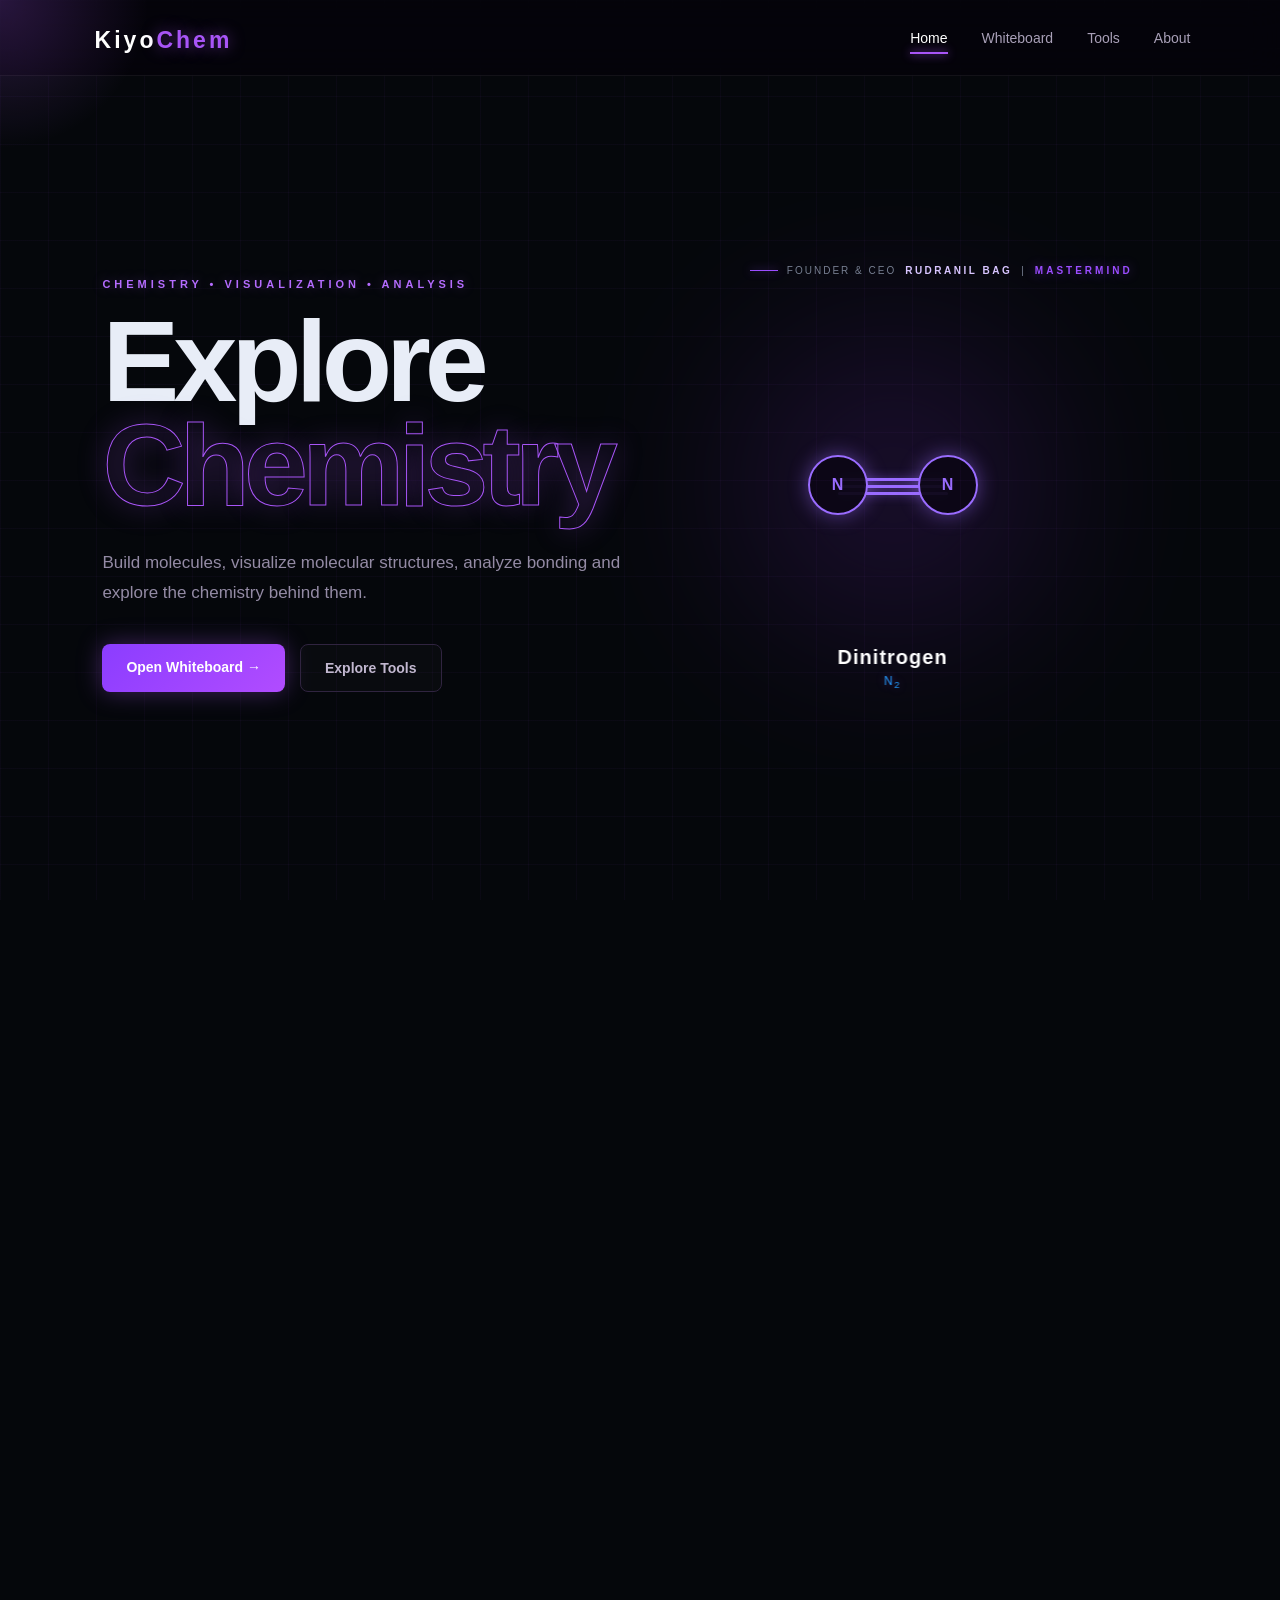
<file: index.html>
<!DOCTYPE html>
<html lang="en">

<head>

    <meta charset="UTF-8">

    <meta name="viewport" content="width=device-width, initial-scale=1.0">

    <title>KiyoChem — Molecular Visualization &amp; Analysis</title>

    <link rel="stylesheet" href="home.css">
    <link rel="stylesheet" href="style.css">

    <!-- HOMEPAGE SCRIPTS WITH DEFER -->
    <script src="home.js" defer></script>
    <script src="h-molecules.js" defer></script>

</head>

<body>


<!-- =========================================================
     NAVIGATION
========================================================= -->

<header class="navbar">

    <a href="index.html" class="logo">
        Kiyo<span>Chem</span>
    </a>

    <nav>

        <a href="index.html" class="active">
            Home
        </a>

        <a href="whiteboard.html">
            Whiteboard
        </a>

        <a href="#tools">
            Tools
        </a>

        <a href="#about">
            About
        </a>

    </nav>

</header>



<!-- =========================================================
     MAIN
========================================================= -->

<main>


    <!-- =====================================================
         HERO
    ====================================================== -->

    <section class="hero">


        <!-- HERO TEXT -->

        <div class="hero-content">

            <p class="eyebrow">
                CHEMISTRY • VISUALIZATION • ANALYSIS
            </p>


            <h1>
                Explore<br>
                <span>Chemistry</span>
            </h1>


            <p class="hero-description">

                Build molecules, visualize molecular structures,
                analyze bonding and explore the chemistry behind them.

            </p>


            <div class="hero-buttons">

                <a
                    href="whiteboard.html"
                    class="primary-button"
                >
                    Open Whiteboard →
                </a>


                <a
                    href="#tools"
                    class="secondary-button"
                >
                    Explore Tools
                </a>

            </div>

        </div>



        <!-- =================================================
             MOLECULAR VISUALIZATION
        ================================================== -->

        <div class="molecule-container">

            <div class="founder-signature">

                <span>Founder &amp; CEO</span>

                <b>Rudranil Bag</b>

                <span>|</span>

                <em>Mastermind</em>

            </div>


            <div class="molecule-glow"></div>

            <div
                class="molecule"
                id="heroMolecule"
            ></div>

        </div>

    </section>



    <!-- =====================================================
         TOOLS
    ====================================================== -->

    <section
        class="tools"
        id="tools"
    >

        <div class="section-heading">

            <p class="eyebrow">
                KIYOTAKA LABS
            </p>

            <h2>
                Built for chemistry.
            </h2>

        </div>


        <div class="tool-grid">


            <!-- TOOL 01 -->

            <a
                href="whiteboard.html"
                class="tool-card tool-link"
            >

                <div class="tool-number">
                    01
                </div>

                <h3>
                    2D Molecular Builder
                </h3>

                <p>
                    Construct molecular structures interactively
                    using atoms, bonds and lone pairs.
                </p>

                <span>
                    Available now →
                </span>

            </a>



            <!-- TOOL 02 -->

            <div class="tool-card">

                <div class="tool-number">
                    02
                </div>

                <h3>
                    Bond Analysis
                </h3>

                <p>
                    Analyze bond order, sigma bonds, lone pairs
                    and electron domains.
                </p>

                <span>
                    In development →
                </span>

            </div>



            <!-- TOOL 03 -->

            <div class="tool-card">

                <div class="tool-number">
                    03
                </div>

                <h3>
                    Molecular Geometry
                </h3>

                <p>
                    Explore VSEPR-based electron and molecular
                    geometries and bond angles.
                </p>

                <span>
                    In development →
                </span>

            </div>



            <!-- TOOL 04 -->

            <div class="tool-card">

                <div class="tool-number">
                    04
                </div>

                <h3>
                    IUPAC Nomenclature
                </h3>

                <p>
                    Generate systematic names from molecular
                    structures.
                </p>

                <span>
                    Coming soon →
                </span>

            </div>

        </div>

    </section>



    <!-- =====================================================
         ABOUT
    ====================================================== -->

    <section
        class="about"
        id="about"
    >

        <div class="about-number">
            05
        </div>


        <div>

            <p class="eyebrow">
                ABOUT
            </p>


            <h2>
                Chemistry,<br>
                made visual.
            </h2>


            <!-- FOUNDER -->

            <p class="founder-about">
                Founded and led by
                <strong>Rudranil Bag</strong>
                <span>Founder &amp; CEO, Kiyotaka Labs</span>
            </p>


            <p class="about-text">

                Kiyotaka Labs is an experimental chemistry platform
                focused on molecular visualization, analysis and
                interactive learning.

            </p>

        </div>

    </section>



    <!-- =====================================================
         CTA
    ====================================================== -->

    <section class="cta">

        <p class="eyebrow">
            KIYOCHEM
        </p>

        <h2>
            Build.<br>
            <span>Understand.</span>
        </h2>

        <p>
            Explore chemistry through interactive molecular visualization.
        </p>

        <a
            href="whiteboard.html"
            class="primary-button"
        >
            Launch Molecular Builder →
        </a>

    </section>

</main>



<!-- =========================================================
     FOOTER
========================================================= -->

<footer>

    <div class="footer-logo">
        Kiyo<span>Chem</span>
    </div>

    <p>
        A KiyotakaLabs Project • Molecular Visualization • Chemistry
    </p>

</footer>

</body>

</html>
</file>
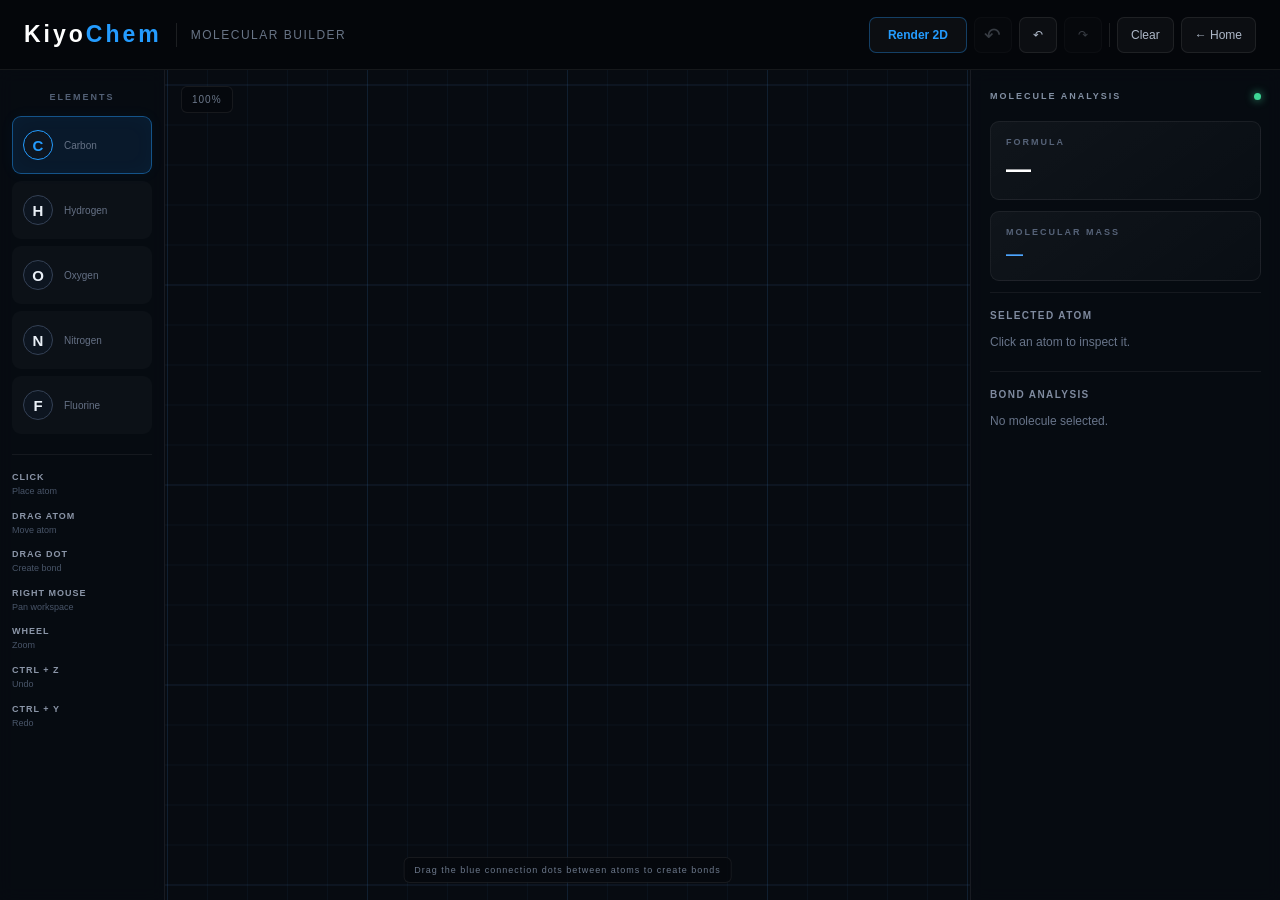
<file: whiteboard.html>
<!DOCTYPE html>
<html lang="en">

<head>

    <meta charset="UTF-8">

    <meta name="viewport"
          content="width=device-width, initial-scale=1.0">

    <title>KiyoChem — Molecular Builder</title>

    <link rel="stylesheet" href="style.css">

</head>

<body>

    <!-- =====================================================
         TOP BAR
    ====================================================== -->

    <header class="topbar">

        <div class="brand">

            <a href="index.html">
                Kiyo<span>Chem</span>
            </a>

            <div class="divider"></div>

            <span class="page-title">
                Molecular Builder
            </span>

        </div>


        <div class="actions">

            <div class="actions">

            <!-- 2D RENDER BUTTON -->
            <button
                id="render2dBtn"
                title="2D Render"
                type="button"
            >
                Render 2D
            </button>


            <button
                id="undoBtn"
                title="Undo (Ctrl+Z)"
                type="button"
            >
                ↶
            </button>

            <button
                id="undoBtn"
                title="Undo (Ctrl+Z)"
                type="button"
            >
                ↶
            </button>


            <button
                id="redoBtn"
                title="Redo (Ctrl+Y)"
                type="button"
            >
                ↷
            </button>


            <div class="divider"></div>


            <button
                id="clearBtn"
                type="button"
            >
                Clear
            </button>


            <a
                href="index.html"
                class="home-btn"
            >
                ← Home
            </a>

        </div>

    </header>



    <!-- =====================================================
         MAIN APPLICATION
    ====================================================== -->

    <main class="workspace">


        <!-- =================================================
             ELEMENT TOOLBAR
        ================================================== -->

        <aside class="element-toolbar">


            <div class="toolbar-title">
                ELEMENTS
            </div>


            <!-- CARBON -->

            <button
                class="element-btn active"
                data-element="C"
                type="button"
            >

                <strong>C</strong>

                <span>
                    Carbon
                </span>

            </button>


            <!-- HYDROGEN -->

            <button
                class="element-btn"
                data-element="H"
                type="button"
            >

                <strong>H</strong>

                <span>
                    Hydrogen
                </span>

            </button>


            <!-- OXYGEN -->

            <button
                class="element-btn"
                data-element="O"
                type="button"
            >

                <strong>O</strong>

                <span>
                    Oxygen
                </span>

            </button>


            <!-- NITROGEN -->

            <button
                class="element-btn"
                data-element="N"
                type="button"
            >

                <strong>N</strong>

                <span>
                    Nitrogen
                </span>

            </button>


            <!-- FLUORINE -->

            <button
                class="element-btn"
                data-element="F"
                type="button"
            >

                <strong>F</strong>

                <span>
                    Fluorine
                </span>

            </button>



            <!-- =================================================
                 HELP
            ================================================== -->

            <div class="toolbar-help">


                <div>

                    <b>
                        Click
                    </b>

                    <span>
                        Place atom
                    </span>

                </div>


                <div>

                    <b>
                        Drag atom
                    </b>

                    <span>
                        Move atom
                    </span>

                </div>


                <div>

                    <b>
                        Drag dot
                    </b>

                    <span>
                        Create bond
                    </span>

                </div>


                <div>

                    <b>
                        Right mouse
                    </b>

                    <span>
                        Pan workspace
                    </span>

                </div>


                <div>

                    <b>
                        Wheel
                    </b>

                    <span>
                        Zoom
                    </span>

                </div>


                <div>

                    <b>
                        Ctrl + Z
                    </b>

                    <span>
                        Undo
                    </span>

                </div>


                <div>

                    <b>
                        Ctrl + Y
                    </b>

                    <span>
                        Redo
                    </span>

                </div>

            </div>

        </aside>



        <!-- =================================================
             INFINITE CANVAS
        ================================================== -->

        <section
            class="canvas-area"
            id="canvasArea"
        >


            <!-- ZOOM INDICATOR -->

            <div id="zoomDisplay">
                100%
            </div>


            <!-- MAIN CANVAS -->

            <canvas
                id="canvas"
            ></canvas>


            <!-- WORKSPACE HINT -->

            <div class="canvas-hint">

                Drag the blue connection dots
                between atoms to create bonds

            </div>


        </section>



        <!-- =================================================
             ANALYSIS PANEL
        ================================================== -->

        <aside id="analysis">


            <!-- HEADER -->

            <div class="analysis-header">

                <span>
                    MOLECULE ANALYSIS
                </span>

                <span
                    class="status-dot"
                    aria-label="Workspace ready"
                ></span>

            </div>



            <!-- FORMULA -->

            <div class="infoBox">

                <label>
                    FORMULA
                </label>

                <div id="formula">
                    —
                </div>

            </div>



            <!-- MOLECULAR MASS -->

            <div class="infoBox">

                <label>
                    MOLECULAR MASS
                </label>

                <div id="mass">
                    —
                </div>

            </div>



            <!-- SELECTED ATOM -->

            <div class="panel-section">

                <h3>
                    Selected Atom
                </h3>

                <div id="atomInfo">
                    Click an atom to inspect it.
                </div>

            </div>



            <!-- BOND / VSEPR ANALYSIS -->

            <div class="panel-section">

                <h3>
                    Bond Analysis
                </h3>

                <div id="bondInfo">
                    No atom selected.
                </div>

            </div>



            <!-- WARNINGS -->

            <div id="warnings"></div>


        </aside>


    </main>



    <!-- =====================================================
         BUILDER JAVASCRIPT
    ====================================================== -->

    <script src="script.js"></script>

</body>

</html>
</file>
<file: home.css>
/* =========================================================
   KIYOCHEM — FUTURISTIC CHEMISTRY HOME
   PURPLE / UNCOMMON THEME
========================================================= */

* {
    margin: 0;
    padding: 0;
    box-sizing: border-box;
}

html {
    scroll-behavior: smooth;
}

body {
    background: #05030b;
    color: #eee8f7;
    font-family: Arial, Helvetica, sans-serif;
    overflow-x: hidden;
}


/* =========================================================
   BACKGROUND
========================================================= */

body::before {
    content: "";
    position: fixed;
    inset: 0;
    background-image:
        linear-gradient(
            rgba(150, 60, 255, 0.045) 1px,
            transparent 1px
        ),
        linear-gradient(
            90deg,
            rgba(150, 60, 255, 0.045) 1px,
            transparent 1px
        );
    background-size: 50px 50px;
    pointer-events: none;
    z-index: -5;
}

body::after {
    content: "";
    position: fixed;
    width: 700px;
    height: 700px;
    top: -300px;
    right: -250px;
    background: rgba(150, 40, 255, 0.16);
    filter: blur(140px);
    border-radius: 50%;
    pointer-events: none;
    z-index: -4;
}


/* =========================================================
   NAVBAR
========================================================= */

.navbar {
    position: fixed;
    top: 0;
    left: 0;
    width: 100%;
    height: 76px;
    padding: 0 7%;
    display: flex;
    align-items: center;
    justify-content: space-between;
    background: rgba(5, 3, 11, 0.72);
    backdrop-filter: blur(18px);
    border-bottom: 1px solid rgba(255, 255, 255, 0.06);
    z-index: 1000;
    transition: background 0.3s ease, box-shadow 0.3s ease;
}

.logo {
    color: white;
    font-size: 23px;
    font-weight: 800;
    letter-spacing: 3px;
    text-decoration: none;
    transform: translate(5px, 3px);
}

.logo span {
    color: #a855f7;
    text-shadow: 0 0 15px rgba(168, 85, 247, 0.55);
}

nav {
    display: flex;
    gap: 34px;
}

nav a {
    color: #a9a0b8;
    text-decoration: none;
    font-size: 14px;
    position: relative;
    transition: color 0.25s ease;
}

nav a:hover,
nav a.active {
    color: white;
}

nav a::after {
    content: "";
    position: absolute;
    left: 0;
    bottom: -8px;
    width: 0;
    height: 2px;
    background: #a855f7;
    box-shadow: 0 0 10px #a855f7;
    transition: width 0.3s ease;
}

nav a:hover::after,
nav a.active::after {
    width: 100%;
}


/* =========================================================
   HERO
========================================================= */

.hero {
    min-height: 100vh;
    padding: 150px 8% 80px;
    display: flex;
    align-items: center;
    justify-content: space-between;
    gap: 70px;
    position: relative;
}

.hero-content {
    max-width: 650px;
    position: relative;
    z-index: 5;
    animation: heroIn 1s ease forwards;
}

@keyframes heroIn {
    from {
        opacity: 0;
        transform: translateY(35px);
    }
    to {
        opacity: 1;
        transform: translateY(0);
    }
}


/* =========================================================
   EYEBROW & HERO TEXT
========================================================= */

.eyebrow {
    color: #b56cff;
    font-size: 11px;
    font-weight: 700;
    letter-spacing: 4px;
    margin-bottom: 20px;
    text-shadow: 0 0 12px rgba(181, 108, 255, 0.35);
}

.hero h1 {
    font-size: clamp(70px, 9vw, 125px);
    line-height: 0.9;
    letter-spacing: -6px;
    font-weight: 800;
}

.hero h1 span {
    color: transparent;
    -webkit-text-stroke: 1px #a855f7;
    text-shadow: 0 0 30px rgba(168, 85, 247, 0.25);
}

.hero-description {
    max-width: 540px;
    margin-top: 30px;
    color: #948ba5;
    font-size: 17px;
    line-height: 1.8;
}


/* =========================================================
   HERO BUTTONS
========================================================= */

.hero-buttons {
    display: flex;
    gap: 15px;
    margin-top: 35px;
    flex-wrap: wrap;
}

.primary-button,
.secondary-button {
    padding: 15px 24px;
    border-radius: 8px;
    text-decoration: none;
    font-size: 14px;
    font-weight: 700;
    transition:
        transform 0.3s ease,
        box-shadow 0.3s ease,
        border-color 0.3s ease,
        color 0.3s ease;
}

.primary-button {
    color: white;
    background: linear-gradient(135deg, #8b3dff, #b14cff);
    box-shadow: 0 0 25px rgba(168, 85, 247, 0.35);
}

.primary-button:hover {
    transform: translateY(-4px);
    box-shadow: 0 0 35px rgba(168, 85, 247, 0.65);
}

.secondary-button {
    color: #c2b8d0;
    border: 1px solid #302440;
    background: rgba(255, 255, 255, 0.02);
}

.secondary-button:hover {
    color: white;
    border-color: #a855f7;
    transform: translateY(-4px);
    box-shadow: 0 0 20px rgba(168, 85, 247, 0.18);
}


/* =========================================================
   MOLECULE CONTAINER & CANVAS
========================================================= */

.molecule-container {
    width: 450px;
    height: 450px;
    flex-shrink: 0;
    position: relative;
    display: flex;
    align-items: center;
    justify-content: center;
    transform: translateX(-60px);
    z-index: 2;
    transition: transform 0.18s ease-out;
}

.molecule-glow {
    position: absolute;
    width: 310px;
    height: 310px;
    background: #9d3cff;
    opacity: 0.14;
    filter: blur(90px);
    border-radius: 50%;
    animation: glowPulse 4s infinite alternate;
    pointer-events: none;
}

@keyframes glowPulse {
    from {
        transform: scale(0.85);
        opacity: 0.08;
    }
    to {
        transform: scale(1.15);
        opacity: 0.22;
    }
}

.molecule {
    position: relative;
    width: 360px;
    height: 360px;
    opacity: 1; /* Default set to 1 so canvas shows up immediately */
    transition: opacity 0.8s ease;
    animation: moleculeFloat 7s ease-in-out infinite;
    transform-style: preserve-3d;
}

.molecule.visible {
    opacity: 1;
}

@keyframes moleculeFloat {
    0%, 100% {
        margin-top: 0;
    }
    50% {
        margin-top: -18px;
    }
}


/* =========================================================
   DYNAMIC ATOMS
========================================================= */

.molecule .atom {
    position: absolute;
    width: 60px;
    height: 60px;
    border-radius: 50%;
    display: flex;
    align-items: center;
    justify-content: center;
    color: white;
    font-size: 16px;
    font-weight: 700;
    background: rgba(12, 7, 22, 0.94);
    border: 2px solid #a855f7;
    box-shadow: 0 0 15px rgba(168, 85, 247, 0.40), inset 0 0 20px rgba(168, 85, 247, 0.10);
    z-index: 10;
    user-select: none;
    pointer-events: none;
    /* Removed transform: translate(-50%, -50%) so JS layout math aligns perfectly */
}

/* Carbon */
.molecule .atom-c {
    border-color: #a855f7;
    box-shadow: 0 0 20px rgba(168, 85, 247, 0.48);
}

/* Hydrogen */
.molecule .atom-h {
    width: 44px;
    height: 44px;
    font-size: 13px;
    border-color: #c9bfd8;
    color: #aeb8c8;
    box-shadow: 0 0 14px rgba(201, 191, 216, 0.25);
}

/* Oxygen */
.molecule .atom-o {
    border-color: #ff5066;
    color: #ff5066;
    box-shadow: 0 0 20px rgba(255, 80, 102, 0.38);
}

/* Nitrogen */
.molecule .atom-n {
    border-color: #9a6cff;
    color: #9a6cff;
    box-shadow: 0 0 20px rgba(154, 108, 255, 0.48);
}

/* Fluorine */
.molecule .atom-f {
    border-color: #45ddb0;
    box-shadow: 0 0 20px rgba(69, 221, 176, 0.38);
}


/* =========================================================
   DYNAMIC BONDS
========================================================= */

.dynamic-bond {
    position: absolute;
    height: 3px !important;
    background-color: #a855f7;
    transform-origin: 0% 50% !important;
    border-radius: 99px;
    box-shadow: 0 0 8px rgba(168, 85, 247, 0.85);
    z-index: 1;
    pointer-events: none;
}


/* =========================================================
   MOLECULE LABEL
========================================================= */

.molecule-label {
    position: absolute;
    left: 50%;
    bottom: -36px;
    transform: translateX(-50%);
    display: flex;
    flex-direction: column;
    align-items: center;
    gap: 5px;
    white-space: nowrap;
    pointer-events: none;
    z-index: 20;
}

.molecule-label strong {
    color: #eee8f7;
    font-size: 20px;
    font-weight: 700;
    letter-spacing: 1px;
}

.molecule-label span {
    color: #b56cff;
    font-size: 11px;
    letter-spacing: 3px;
    text-shadow: 0 0 10px rgba(181, 108, 255, 0.35);
}

.molecule-label sub {
    font-size: 0.8em;
    vertical-align: sub;
}


/* =========================================================
   FOUNDER SIGNATURE
========================================================= */

.founder-signature {
    position: absolute;
    top: 5px;
    right: -15px;
    display: flex;
    align-items: center;
    gap: 9px;
    white-space: nowrap;
    font-size: 10px;
    letter-spacing: 2px;
    text-transform: uppercase;
    color: #777f91;
    z-index: 10;
    opacity: 0;
    animation: founderReveal 1.2s ease forwards;
    animation-delay: 0.8s;
}

.founder-signature::before {
    content: "";
    width: 28px;
    height: 1px;
    background: #9b4dff;
    box-shadow: 0 0 8px rgba(155, 77, 255, 0.7);
}

.founder-signature b {
    color: #d8c5ff;
    font-weight: 700;
    letter-spacing: 2.5px;
}

.founder-signature em {
    color: #9b4dff;
    font-style: normal;
    font-weight: 700;
    letter-spacing: 3px;
    text-shadow: 0 0 12px rgba(155, 77, 255, 0.45);
}

@keyframes founderReveal {
    from {
        opacity: 0;
        transform: translateY(-8px) translateX(10px);
    }
    to {
        opacity: 1;
        transform: translateY(0) translateX(0);
    }
}


/* =========================================================
   TOOLS
========================================================= */

.tools {
    padding: 130px 8%;
    border-top: 1px solid rgba(255, 255, 255, 0.05);
}

.section-heading {
    max-width: 650px;
    margin-bottom: 60px;
}

.section-heading h2 {
    font-size: 55px;
    letter-spacing: -2px;
}

.tool-grid {
    display: grid;
    grid-template-columns: repeat(4, 1fr);
    gap: 16px;
}

.tool-card {
    min-height: 390px;
    padding: 28px;
    background: linear-gradient(
        145deg,
        rgba(255, 255, 255, 0.045),
        rgba(255, 255, 255, 0.01)
    );
    border: 1px solid rgba(255, 255, 255, 0.07);
    border-radius: 14px;
    text-decoration: none;
    color: inherit;
    transition:
        transform 0.4s ease,
        border-color 0.4s ease,
        background 0.4s ease;
    position: relative;
    overflow: hidden;
}

.tool-card::before {
    content: "";
    position: absolute;
    width: 180px;
    height: 180px;
    right: -90px;
    bottom: -90px;
    background: #a855f7;
    opacity: 0;
    filter: blur(70px);
    transition: opacity 0.4s ease;
    pointer-events: none;
}

.tool-card:hover {
    transform: translateY(-10px);
    border-color: rgba(168, 85, 247, 0.55);
    box-shadow: 0 15px 45px rgba(120, 40, 200, 0.08);
}

.tool-card:hover::before {
    opacity: 0.28;
}

.tool-link {
    display: block;
    cursor: pointer;
}

.tool-number {
    color: #685a78;
    font-size: 13px;
    margin-bottom: 50px;
}

.tool-card h3 {
    font-size: 21px;
    margin-bottom: 15px;
}

.tool-card p {
    color: #81778f;
    line-height: 1.7;
    font-size: 14px;
}

.tool-card span {
    display: block;
    margin-top: 25px;
    color: #b56cff;
    font-size: 13px;
    text-shadow: 0 0 10px rgba(181, 108, 255, 0.25);
}


/* =========================================================
   ABOUT
========================================================= */

.about {
    padding: 140px 8%;
    display: grid;
    grid-template-columns: 100px 1fr;
    gap: 50px;
    border-top: 1px solid rgba(255, 255, 255, 0.05);
}

.about-number {
    color: #473c52;
    font-size: 14px;
}

.about h2 {
    font-size: 65px;
    line-height: 0.95;
    letter-spacing: -3px;
}

.about-text {
    color: #857b91;
    max-width: 600px;
    line-height: 1.8;
    margin-top: 30px;
}

.founder {
    margin-top: 32px;
    padding-left: 16px;
    border-left: 2px solid #a855f7;
    color: #a99db5;
    font-size: 14px;
    line-height: 1.7;
}

.founder strong {
    display: block;
    color: #eee8f7;
    font-size: 17px;
    margin-top: 4px;
}

.founder span {
    color: #b56cff;
}


/* =========================================================
   CTA
========================================================= */

.cta {
    text-align: center;
    padding: 150px 20px;
    border-top: 1px solid rgba(255, 255, 255, 0.05);
}

.cta h2 {
    font-size: 65px;
    letter-spacing: -3px;
}

.cta h2 span {
    color: #a855f7;
    text-shadow: 0 0 20px rgba(168, 85, 247, 0.35);
}

.cta > p:not(.eyebrow) {
    color: #81778d;
    margin: 20px 0 35px;
}


/* =========================================================
   FOOTER
========================================================= */

footer {
    padding: 45px 8%;
    border-top: 1px solid rgba(255, 255, 255, 0.06);
    display: flex;
    align-items: center;
    justify-content: space-between;
    flex-wrap: wrap;
    gap: 20px;
}

.footer-logo {
    font-weight: 800;
    letter-spacing: 3px;
}

.footer-logo span {
    color: #a855f7;
    text-shadow: 0 0 12px rgba(168, 85, 247, 0.4);
}

footer p {
    color: #62586d;
    font-size: 12px;
}


/* =========================================================
   PARTICLES
========================================================= */

.particle {
    position: fixed;
    width: 2px;
    height: 2px;
    background: #b56cff;
    border-radius: 50%;
    box-shadow: 0 0 8px #a855f7;
    pointer-events: none;
    opacity: 0;
    z-index: -1;
    animation: particleFloat linear infinite;
}

@keyframes particleFloat {
    0% {
        opacity: 0;
        transform: translateY(30px) scale(0.5);
    }
    20% {
        opacity: 0.7;
    }
    80% {
        opacity: 0.5;
    }
    100% {
        opacity: 0;
        transform: translateY(-150px) scale(1.2);
    }
}


/* =========================================================
   SCROLL REVEAL
========================================================= */

.reveal {
    opacity: 0;
    transform: translateY(45px);
    transition: opacity 0.8s ease, transform 0.8s ease;
}

.reveal.show {
    opacity: 1;
    transform: translateY(0);
}


/* =========================================================
   RESPONSIVE
========================================================= */

@media (max-width: 1100px) {
    .hero {
        gap: 30px;
    }
    .molecule-container {
        transform: translateX(0) scale(0.85);
    }
    .tool-grid {
        grid-template-columns: repeat(2, 1fr);
    }
}

@media (max-width: 800px) {
    .navbar {
        padding: 0 5%;
    }
    nav {
        gap: 15px;
    }
    nav a {
        font-size: 12px;
    }
    .hero {
        flex-direction: column;
        align-items: flex-start;
        padding-top: 130px;
    }
    .molecule-container {
        align-self: center;
        transform: scale(0.8);
    }
}

@media (max-width: 600px) {
    nav a:nth-child(3),
    nav a:nth-child(4) {
        display: none;
    }
    .hero h1 {
        font-size: 65px;
    }
    .tool-grid {
        grid-template-columns: 1fr;
    }
    .section-heading h2,
    .about h2,
    .cta h2 {
        font-size: 45px;
    }
    .molecule-container {
        transform: scale(0.72);
    }
}
</file>
<file: style.css>
/* =========================================================
   KIYOCHEM — MOLECULAR BUILDER & VISUALIZER
========================================================= */

* {
    margin: 0;
    padding: 0;
    box-sizing: border-box;
}

html, body {
    width: 100%;
    height: 100%;
    overflow-x: hidden;
    overflow-y: auto;
    background: #05070b;
    color: #e8edf7;
    font-family: Arial, Helvetica, sans-serif;
}

/* TOP BAR */
.topbar {
    width: 100%;
    height: 70px;
    display: flex;
    align-items: center;
    justify-content: space-between;
    padding: 0 24px;
    background: rgba(5, 7, 11, 0.94);
    border-bottom: 1px solid rgba(255, 255, 255, 0.07);
    backdrop-filter: blur(18px);
    position: relative;
    z-index: 100;
}

.brand {
    display: flex;
    align-items: center;
    gap: 14px;
}

.brand > a {
    color: #ffffff;
    text-decoration: none;
    font-size: 23px;
    font-weight: 800;
    letter-spacing: 3px;
}

.brand > a span { color: #249cff; }

.page-title {
    color: #687486;
    font-size: 12px;
    letter-spacing: 1.5px;
    text-transform: uppercase;
}

.divider {
    width: 1px;
    height: 24px;
    background: rgba(255, 255, 255, 0.10);
}

.actions {
    display: flex;
    align-items: center;
    gap: 7px;
}

.actions button, .home-btn {
    height: 36px;
    padding: 0 13px;
    border: 1px solid rgba(255, 255, 255, 0.08);
    border-radius: 7px;
    background: rgba(255, 255, 255, 0.035);
    color: #aeb8c8;
    text-decoration: none;
    cursor: pointer;
    display: flex;
    align-items: center;
    justify-content: center;
    font-size: 12px;
    transition: all 0.2s ease;
}

.actions button:first-child, .actions button:nth-child(2) {
    width: 38px;
    padding: 0;
    font-size: 20px;
}

.actions button:hover, .home-btn:hover {
    color: #ffffff;
    border-color: #249cff;
    background: rgba(36, 156, 255, 0.09);
    transform: translateY(-1px);
}

.actions button:disabled {
    opacity: 0.3;
    cursor: default;
    transform: none;
}

#clearBtn:hover {
    color: #ff7180;
    border-color: rgba(255, 83, 100, 0.6);
    background: rgba(255, 83, 100, 0.07);
}

/* WORKSPACE LAYOUT */
.workspace {
    height: calc(100vh - 70px);
    display: grid;
    grid-template-columns: 165px minmax(0, 1fr) 310px;
}

.element-toolbar {
    background: rgba(8, 12, 19, 0.85);
    backdrop-filter: blur(8px);
    border-right: 1px solid rgba(255, 255, 255, 0.07);
    padding: 18px 12px;
    overflow-y: auto;
    z-index: 20;
}

.toolbar-title {
    color: #536176;
    font-size: 9px;
    font-weight: 700;
    letter-spacing: 2px;
    text-align: center;
    margin: 4px 0 14px;
}

.element-btn {
    width: 100%;
    height: 58px;
    margin-bottom: 7px;
    padding: 8px 10px;
    border: 1px solid transparent;
    border-radius: 9px;
    background: rgba(255, 255, 255, 0.025);
    color: #95a1b3;
    cursor: pointer;
    display: flex;
    align-items: center;
    gap: 11px;
    transition: all 0.2s ease;
}

.element-btn strong {
    width: 30px;
    height: 30px;
    display: flex;
    align-items: center;
    justify-content: center;
    border-radius: 50%;
    background: #0d1520;
    border: 1px solid #344155;
    color: #eaf0f7;
    font-size: 15px;
}

.element-btn span { color: #657185; font-size: 10px; }

.element-btn:hover {
    background: rgba(36, 156, 255, 0.06);
    border-color: rgba(36, 156, 255, 0.28);
    color: #ffffff;
    transform: translateY(-1px);
}

.element-btn.active {
    background: rgba(36, 156, 255, 0.11);
    border-color: rgba(36, 156, 255, 0.45);
    color: #ffffff;
    box-shadow: inset 0 0 20px rgba(36, 156, 255, 0.035), 0 0 16px rgba(36, 156, 255, 0.045);
}

.element-btn.active strong {
    border-color: #249cff;
    color: #249cff;
}

.toolbar-help {
    margin-top: 20px;
    padding-top: 17px;
    border-top: 1px solid rgba(255, 255, 255, 0.06);
}

.toolbar-help div { margin-bottom: 13px; }
.toolbar-help b { display: block; color: #8b96a8; font-size: 9px; letter-spacing: 1px; text-transform: uppercase; }
.toolbar-help span { display: block; margin-top: 3px; color: #485568; font-size: 9px; line-height: 1.4; }

/* CANVAS & DISPLAY */
.canvas-area {
    position: relative;
    min-width: 0;
    min-height: 0;
    overflow: hidden;
    background: rgba(7, 11, 17, 0.75);
    cursor: crosshair;
}

.canvas-area::before {
    content: "";
    position: absolute;
    inset: 0;
    background-image: linear-gradient(rgba(70, 130, 190, 0.018) 1px, transparent 1px),
                      linear-gradient(90deg, rgba(70, 130, 190, 0.018) 1px, transparent 1px);
    background-size: 40px 40px;
    pointer-events: none;
    z-index: 1;
}

#canvas {
    position: absolute;
    left: 0; top: 0;
    width: 100%; height: 100%;
    z-index: 5;
    cursor: crosshair;
}

#zoomDisplay, .canvas-hint {
    position: absolute;
    padding: 7px 10px;
    background: rgba(5, 8, 13, 0.82);
    border: 1px solid rgba(255, 255, 255, 0.07);
    border-radius: 6px;
    color: #6c788b;
    font-size: 10px;
    letter-spacing: 1px;
    pointer-events: none;
    z-index: 20;
}

#zoomDisplay { top: 16px; left: 16px; }
.canvas-hint { left: 50%; bottom: 17px; transform: translateX(-50%); font-size: 9px; white-space: nowrap; }

/* ANALYSIS PANEL */
#analysis {
    background: rgba(8, 12, 19, 0.85);
    backdrop-filter: blur(8px);
    border-left: 1px solid rgba(255, 255, 255, 0.07);
    padding: 21px 19px;
    overflow-y: auto;
    z-index: 20;
}

.analysis-header {
    display: flex;
    align-items: center;
    justify-content: space-between;
    margin-bottom: 20px;
    color: #8290a3;
    font-size: 9px;
    font-weight: 700;
    letter-spacing: 2px;
}

.status-dot {
    width: 7px; height: 7px;
    border-radius: 50%;
    background: #3ed695;
    box-shadow: 0 0 9px rgba(62, 214, 149, 0.85);
}

.infoBox {
    padding: 15px;
    margin-bottom: 11px;
    border: 1px solid rgba(255, 255, 255, 0.065);
    border-radius: 9px;
    background: linear-gradient(145deg, rgba(255, 255, 255, 0.045), rgba(255, 255, 255, 0.014));
}

.infoBox label { display: block; margin-bottom: 8px; color: #566378; font-size: 9px; font-weight: 700; letter-spacing: 2px; }
#formula { color: #ffffff; font-size: 25px; font-weight: 700; }
#mass { color: #4da6ff; font-size: 17px; font-weight: 600; }

.panel-section { padding: 17px 0; border-top: 1px solid rgba(255, 255, 255, 0.06); }
.panel-section h3 { margin-bottom: 11px; color: #7f8b9f; font-size: 10px; font-weight: 700; letter-spacing: 1.4px; text-transform: uppercase; }
#atomInfo, #bondInfo { color: #68758a; font-size: 12px; line-height: 1.8; }
#atomInfo strong, #bondInfo strong { color: #cdd5e1; }
.lonePair { color: #9a6cff !important; }

#warnings { margin-top: 8px; font-size: 11px; line-height: 1.6; }
.good { color: #42d392; font-weight: 700; }
.warning { color: #e5b84d; font-weight: 700; }
.bad { color: #ff596b; font-weight: 700; }

/* MOLECULAR VISUALIZER CONTAINER & ELEMENTS */
.molecule {
    position: relative;
    width: 100%;
    height: 100%;
    min-height: 400px;
    overflow: visible;
}

.atom {
    position: absolute;
    width: 60px;
    height: 60px;
    border-radius: 50%;
    background: #080c13;
    border: 2px solid #249cff;
    color: #ffffff;
    display: flex;
    align-items: center;
    justify-content: center;
    font-size: 16px;
    font-weight: 700;
    z-index: 10;
    user-select: none;
    box-shadow: 0 0 15px rgba(36, 156, 255, 0.25);
}

.atom-h { width: 44px; height: 44px; border-color: #8b96a8; color: #aeb8c8; font-size: 13px; }
.atom-c { border-color: #249cff; color: #ffffff; }
.atom-o { border-color: #ff4a5a; color: #ff4a5a; box-shadow: 0 0 15px rgba(255, 74, 90, 0.3); }
.atom-n { border-color: #9a6cff; color: #9a6cff; box-shadow: 0 0 15px rgba(154, 108, 255, 0.3); }

.dynamic-bond {
    position: absolute;
    height: 3px !important;
    background-color: #9a6cff;
    transform-origin: 0% 50% !important;
    pointer-events: none;
    z-index: 1;
    box-shadow: 0 0 10px rgba(154, 108, 255, 0.6);
}

.molecule-label {
    position: absolute;
    bottom: 20px;
    right: 20px;
    text-align: right;
    pointer-events: none;
}

.molecule-label strong { display: block; font-size: 20px; color: #ffffff; }
.molecule-label span { font-size: 12px; color: #249cff; letter-spacing: 1.5px; }
.molecule-label sub { font-size: 0.8em; vertical-align: sub; }

/* =========================================================
   FLOATING BACKGROUND PARTICLES & TRANSLUCENT GRID
========================================================= */

.particles-container {
    position: fixed;
    top: 0;
    left: 0;
    width: 100vw;
    height: 100vh;
    pointer-events: none;
    z-index: 2; /* Sits above body but behind main workspace UI */
    overflow: hidden;
}

/* Translucent Background Grid */
.particles-container::before {
    content: "";
    position: absolute;
    inset: 0;
    background-image: 
        linear-gradient(rgba(168, 85, 247, 0.04) 1px, transparent 1px),
        linear-gradient(90deg, rgba(168, 85, 247, 0.04) 1px, transparent 1px);
    background-size: 48px 48px;
    pointer-events: none;
}

/* Glowing Floating Particles (Balanced Visibility) */
.particle {
    position: absolute;
    width: 4px;
    height: 4px;
    background: rgba(168, 85, 247, 0.65);
    border-radius: 50%;
    box-shadow: 0 0 8px rgba(168, 85, 247, 0.75), 0 0 14px rgba(181, 108, 255, 0.5);
    animation: floatUp 8s infinite linear;
}

@keyframes floatUp {
    0% {
        transform: translateY(0) scale(0.5);
        opacity: 0;
    }
    30% {
        opacity: 0.8;
    }
    80% {
        opacity: 0.5;
    }
    100% {
        transform: translateY(-150px) scale(1.2);
        opacity: 0;
    }
}

/* =========================================================
   CURSOR BACKGROUND GLOW AURA
========================================================= */

.cursor-glow {
    position: fixed;
    top: 0;
    left: 0;
    width: 300px;
    height: 300px;
    background: radial-gradient(circle, rgba(168, 85, 247, 0.22) 0%, rgba(168, 85, 247, 0) 70%);
    border-radius: 50%;
    pointer-events: none;
    transform: translate(-50%, -50%);
    z-index: 9999;
    mix-blend-mode: screen;
    will-change: left, top;
}

#render2dBtn {
    width: auto !important;
    padding: 0 18px;
    font-weight: 700;
    font-size: 12px;
    color: #249cff;
    border-color: rgba(36, 156, 255, 0.35);
}

#render2dBtn:hover {
    background: rgba(36, 156, 255, 0.15);
    border-color: #249cff;
}


/* SCROLLBAR & SELECTION */
::-webkit-scrollbar { width: 5px; height: 5px; }
::-webkit-scrollbar-track { background: #080c13; }
::-webkit-scrollbar-thumb { background: #202b3b; border-radius: 10px; }
::-webkit-scrollbar-thumb:hover { background: #2c4059; }
::selection { background: rgba(36, 156, 255, 0.24); }
</file>
